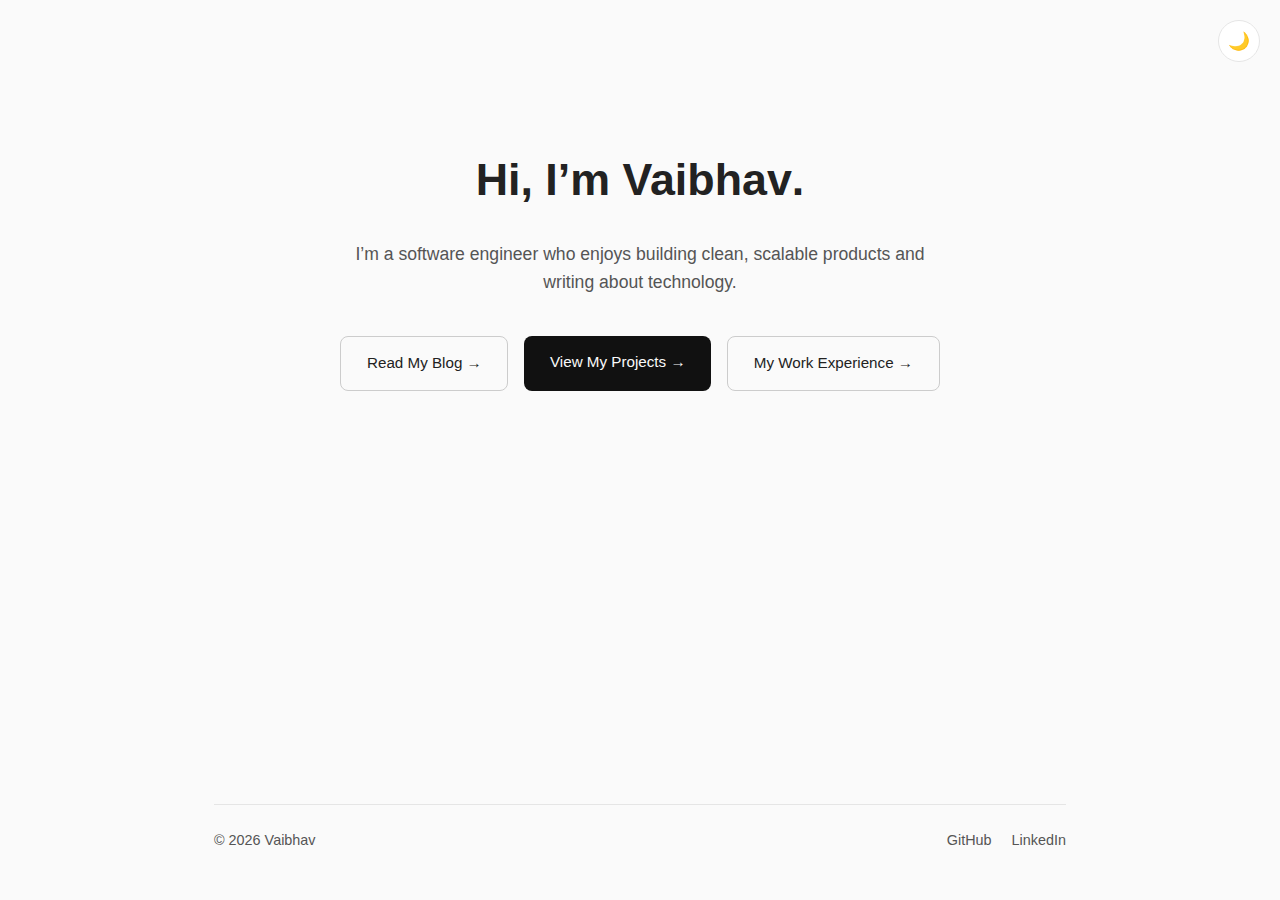
<file: index.html>
<!doctype html>
<html lang="en">

<head>
    <meta charset="UTF-8" />
    <meta name="viewport" content="width=device-width, initial-scale=1.0" />
    <title>Vaibhav | Portfolio</title>
    <link rel="stylesheet" href="styles.css" />
</head>

<body>
    <button id="theme-toggle" aria-label="Toggle dark mode">
        🌙
    </button>

    <main class="container">
        <section class="hero">
            <h1>Hi, I’m <span>Vaibhav</span>.</h1>
            <p class="intro">
                I’m a software engineer who enjoys building clean, scalable products
                and writing about technology.
            </p>

            <div class="actions">
                <a href="blog.html" class="btn secondary">Read My Blog →</a>
                <a href="projects.html" class="btn primary">View My Projects →</a>
                <a href="experience.html" class="btn secondary">
                    My Work Experience →
                </a>
            </div>
        </section>

        <footer>
            <p>© 2026 Vaibhav</p>
            <div class="links">
                <a href="https://github.com/vaibhavrawat24" target="_blank">GitHub</a>
                <a href="https://www.linkedin.com/in/vaibhav-singh-rawat-/" target="_blank">
                    LinkedIn
                </a>
            </div>
        </footer>
    </main>

    <script>
        const toggle = document.getElementById("theme-toggle");
        const root = document.documentElement;

        function setTheme(theme) {
            root.setAttribute("data-theme", theme);
            localStorage.setItem("theme", theme);
            toggle.textContent = theme === "dark" ? "☀️" : "🌙";
        }

        const savedTheme = localStorage.getItem("theme");
        const prefersDark = window.matchMedia(
            "(prefers-color-scheme: dark)"
        ).matches;

        if (savedTheme) {
            setTheme(savedTheme);
        } else {
            setTheme(prefersDark ? "dark" : "light");
        }

        toggle.addEventListener("click", () => {
            const currentTheme = root.getAttribute("data-theme");
            setTheme(currentTheme === "dark" ? "light" : "dark");
        });
    </script>
</body>

</html>
</file>
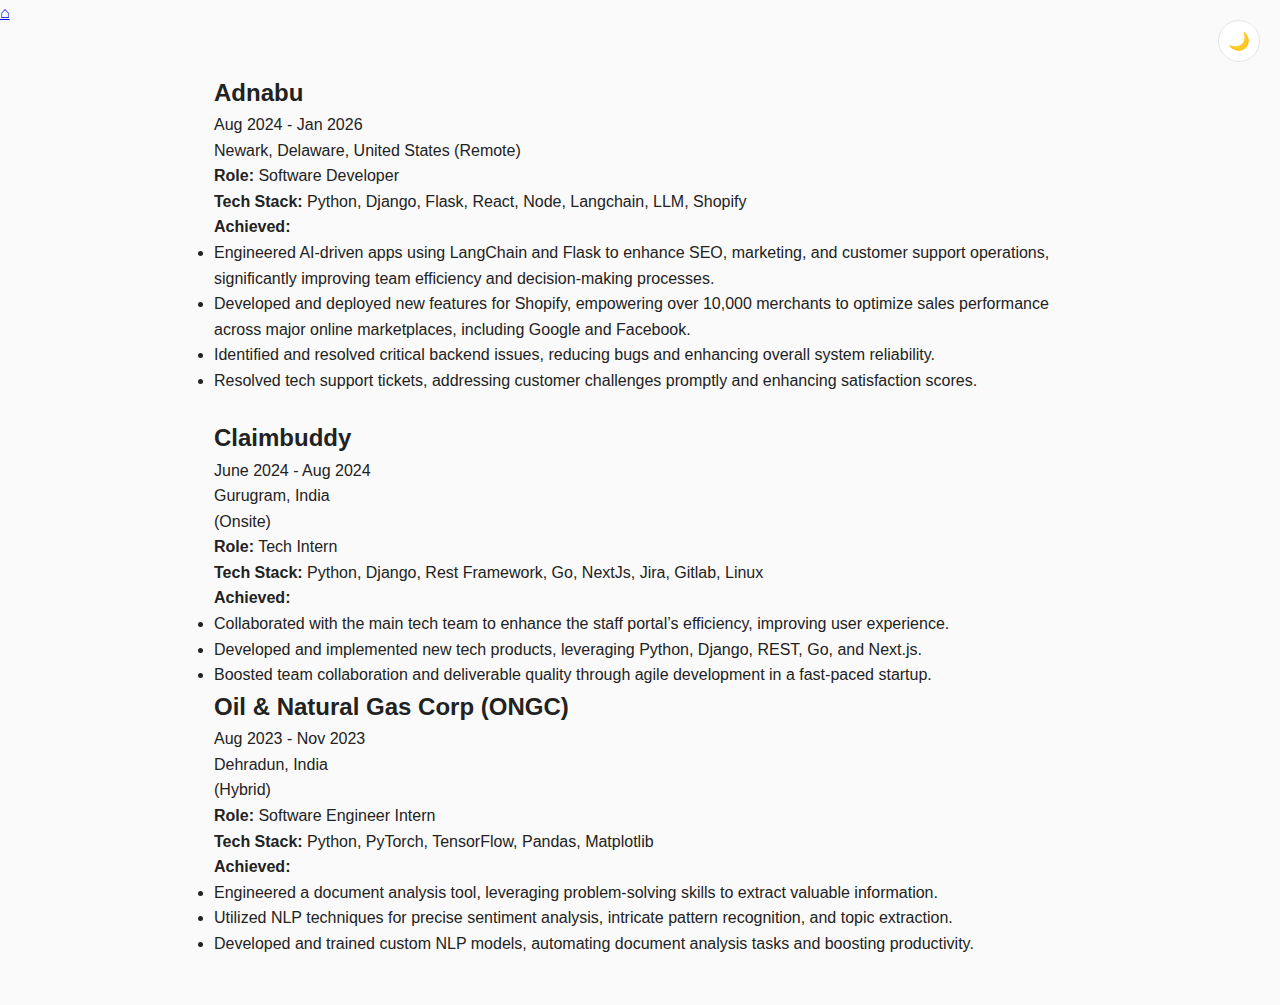
<file: experience.html>
<!doctype html>
<html lang="en">

<head>
    <meta charset="UTF-8" />
    <meta name="viewport" content="width=device-width, initial-scale=1.0" />
    <title>Work Experience | Vaibhav</title>
    <link rel="stylesheet" href="styles.css" />
</head>

<body>
    <a href="index.html" class="home-icon" aria-label="Go to home">
        ⌂
    </a>

    <button id="theme-toggle" aria-label="Toggle dark mode">🌙</button>

    <main class="container experience-wrapper">

        <section class="experience-section">
            <div class="experience-left">
                <h2>Adnabu</h2>
                <p class="duration">Aug 2024 - Jan 2026</p>
                <p class="duration">Newark, Delaware, United States (Remote)</p>
            </div>

            <div class="experience-divider"></div>

            <div class="experience-right">
                <div class="experience-card">
                    <strong>Role:</strong> Software Developer
                </div>

                <div class="experience-card">
                    <strong>Tech Stack:</strong> Python, Django, Flask, React, Node, Langchain, LLM, Shopify
                </div>

                <div class="experience-card">
                    <strong>Achieved:</strong>
                    <ul>
                        <li> Engineered AI-driven apps using LangChain and Flask to enhance SEO, marketing, and customer
                            support
                            operations, significantly improving team efficiency and decision-making processes.</li>
                        <li>Developed and deployed new features for Shopify, empowering over 10,000 merchants to
                            optimize sales
                            performance across major online marketplaces, including Google and Facebook.</li>
                        <li>Identified and resolved critical backend issues, reducing bugs and enhancing overall system
                            reliability.</li>
                        <li>Resolved tech support tickets, addressing customer challenges promptly and enhancing
                            satisfaction scores.</li>
                    </ul>
                </div>
            </div>

            <div class="scroll-hint" id="scroll-hint">
                Scroll to view more ↓
            </div>
        </section>

        <section class="experience-section">
            <div class="experience-left">
                <h2>Claimbuddy</h2>
                <p class="duration">June 2024 - Aug 2024</p>
                <p class="duration">Gurugram, India</p>
                <p class="duration">(Onsite)</p>
            </div>

            <div class="experience-divider"></div>

            <div class="experience-right">
                <div class="experience-card">
                    <strong>Role:</strong> Tech Intern
                </div>

                <div class="experience-card">
                    <strong>Tech Stack:</strong> Python, Django, Rest Framework, Go, NextJs, Jira, Gitlab, Linux
                </div>

                <div class="experience-card">
                    <strong>Achieved:</strong>
                    <ul>
                        <li>Collaborated with the main tech team to enhance the staff portal’s efficiency, improving
                            user experience.
                        </li>
                        <li>Developed and implemented new tech products, leveraging Python, Django, REST, Go, and
                            Next.js.
                        </li>
                        <li> Boosted team collaboration and deliverable quality through agile development in a
                            fast-paced startup.</li>
                    </ul>
                </div>
            </div>
        </section>

        <section class="experience-section">
            <div class="experience-left">
                <h2>Oil & Natural Gas Corp (ONGC)</h2>
                <p class="duration">Aug 2023 - Nov 2023</p>
                <p class="duration">Dehradun, India</p>
                <p class="duration">(Hybrid)</p>
            </div>

            <div class="experience-divider"></div>

            <div class="experience-right">
                <div class="experience-card">
                    <strong>Role:</strong> Software Engineer Intern
                </div>

                <div class="experience-card">
                    <strong>Tech Stack:</strong> Python, PyTorch, TensorFlow, Pandas, Matplotlib
                </div>

                <div class="experience-card">
                    <strong>Achieved:</strong>
                    <ul>
                        <li>Engineered a document analysis tool, leveraging problem-solving skills to extract valuable
                            information.</li>
                        <li>Utilized NLP techniques for precise sentiment analysis, intricate pattern recognition, and
                            topic extraction.</li>
                        <li>Developed and trained custom NLP models, automating document analysis tasks and boosting
                            productivity.</li>
                    </ul>
                </div>
            </div>
        </section>

    </main>

    <script>
        const toggle = document.getElementById("theme-toggle");
        const root = document.documentElement;

        function setTheme(theme) {
            root.setAttribute("data-theme", theme);
            localStorage.setItem("theme", theme);
            toggle.textContent = theme === "dark" ? "☀️" : "🌙";
        }

        const savedTheme = localStorage.getItem("theme");
        const prefersDark = window.matchMedia("(prefers-color-scheme: dark)").matches;

        setTheme(savedTheme || (prefersDark ? "dark" : "light"));

        toggle.addEventListener("click", () => {
            setTheme(
                root.getAttribute("data-theme") === "dark" ? "light" : "dark"
            );
        });
    </script>

    <script>
        const scrollHint = document.getElementById("scroll-hint");
        const wrapper = document.querySelector(".experience-wrapper");
        const sections = document.querySelectorAll(".experience-section");
        const lastSection = sections[sections.length - 1];

        scrollHint.style.opacity = "1";
        scrollHint.style.pointerEvents = "auto";

        const observer = new IntersectionObserver(
            ([entry]) => {
                if (entry.isIntersecting) {
                    scrollHint.style.opacity = "0";
                    scrollHint.style.pointerEvents = "none";
                } else {
                    scrollHint.style.opacity = "1";
                    scrollHint.style.pointerEvents = "auto";
                }
            },
            {
                root: null,
                threshold: 0.6
            }
        );

        observer.observe(lastSection);
    </script>
</body>

</html>
</file>
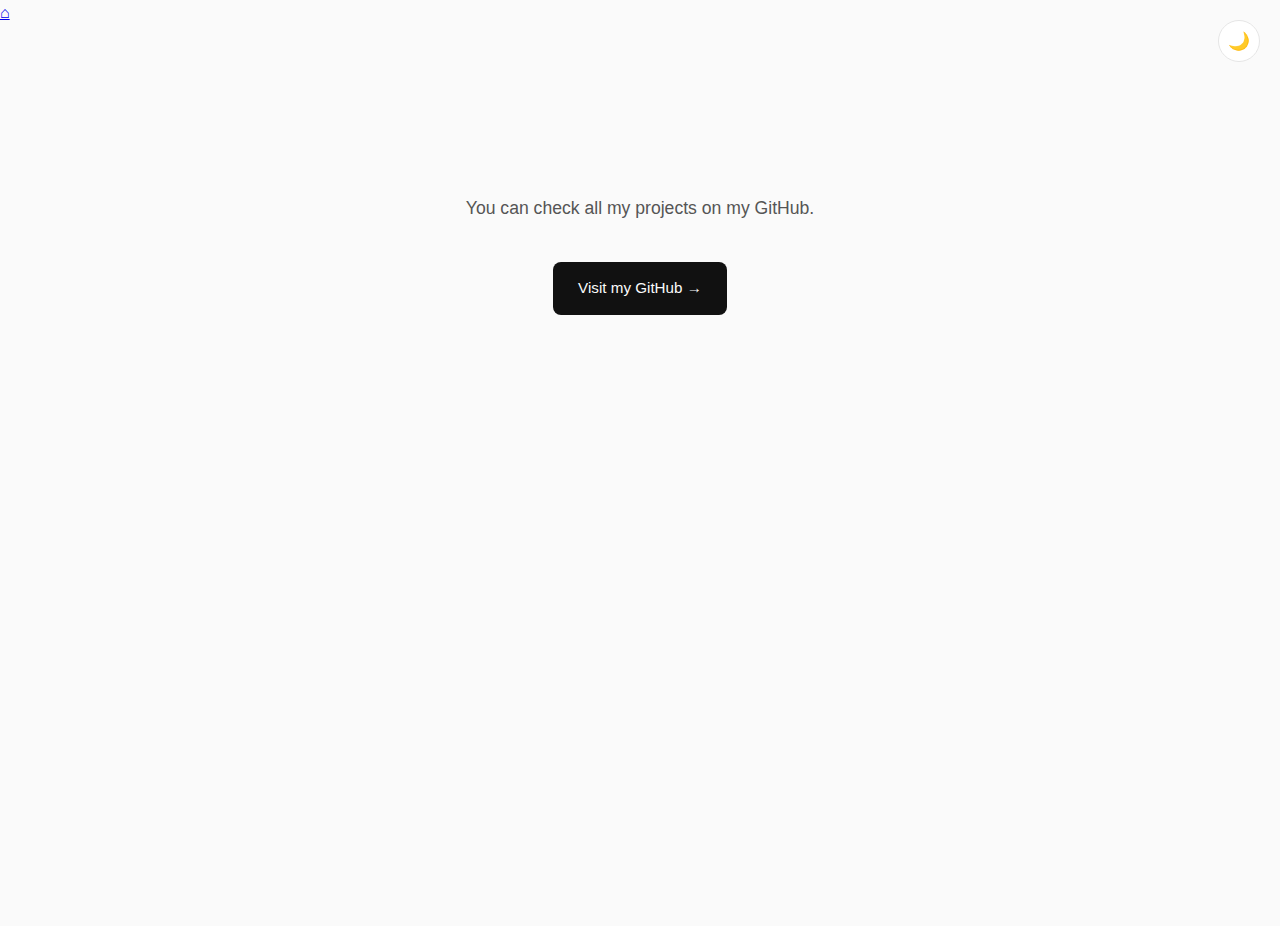
<file: projects.html>
<!doctype html>
<html lang="en">

<head>
    <meta charset="UTF-8" />
    <meta name="viewport" content="width=device-width, initial-scale=1.0" />
    <title>Projects | Vaibhav</title>
    <link rel="stylesheet" href="styles.css" />
</head>

<body>
    <a href="index.html" class="home-icon" aria-label="Go to home">
        ⌂
    </a>

    <button id="theme-toggle" aria-label="Toggle dark mode">🌙</button>

    <main class="container">
        <section class="hero">
            <p class="intro">
                You can check all my projects on my GitHub.
            </p>

            <div class="actions">
                <a href="https://github.com/vaibhavrawat24" target="_blank" class="btn primary">
                    Visit my GitHub →
                </a>
            </div>
        </section>
    </main>

    <script>
        const toggle = document.getElementById("theme-toggle");
        const root = document.documentElement;

        function setTheme(theme) {
            root.setAttribute("data-theme", theme);
            localStorage.setItem("theme", theme);
            toggle.textContent = theme === "dark" ? "☀️" : "🌙";
        }

        const savedTheme = localStorage.getItem("theme");
        const prefersDark = window.matchMedia("(prefers-color-scheme: dark)").matches;

        setTheme(savedTheme || (prefersDark ? "dark" : "light"));

        toggle.addEventListener("click", () => {
            setTheme(
                root.getAttribute("data-theme") === "dark" ? "light" : "dark"
            );
        });
    </script>
</body>

</html>
</file>
<file: styles.css>
/* =====================
   THEME VARIABLES
===================== */
:root {
  --bg: #fafafa;
  --text: #222;
  --muted: #555;
  --border: #e5e5e5;
  --card: #ffffff;
  --primary: #111;
  --primary-hover: #000;
  --secondary-border: #ccc;
  --secondary-hover: #999;
}

[data-theme="dark"] {
  --bg: #0f0f0f;
  --text: #eaeaea;
  --muted: #b5b5b5;
  --border: #2a2a2a;
  --card: #161616;
  --primary: #ffffff;
  --primary-hover: #e5e5e5;
  --secondary-border: #444;
  --secondary-hover: #666;
}

/* =====================
   RESET
===================== */
* {
  margin: 0;
  padding: 0;
  box-sizing: border-box;
}

/* =====================
   BASE STYLES
===================== */
body {
  font-family:
    -apple-system, BlinkMacSystemFont, "Segoe UI", Roboto, sans-serif;
  background-color: var(--bg);
  color: var(--text);
  line-height: 1.6;
  transition:
    background-color 0.3s ease,
    color 0.3s ease;
}

.container {
  max-width: 900px;
  min-height: 100vh;
  margin: 0 auto;
  padding: 3rem 1.5rem;
  display: flex;
  flex-direction: column;
  justify-content: space-between;
}

/* =====================
   HERO
===================== */
.hero {
  text-align: center;
  margin-top: 6rem;
}

/* Optional profile image */
.profile-img {
  width: 120px;
  height: 120px;
  border-radius: 50%;
  object-fit: cover;
  margin-bottom: 1.5rem;
}

.hero h1 {
  font-size: 2.8rem;
  font-weight: 600;
}

.hero h1 span {
  font-weight: 700;
}

.intro {
  max-width: 600px;
  margin: 1.5rem auto 2.5rem;
  font-size: 1.1rem;
  color: var(--muted);
}

/* =====================
   BUTTONS
===================== */
.actions {
  display: flex;
  gap: 1rem;
  justify-content: center;
  flex-wrap: wrap;
}

.btn {
  text-decoration: none;
  padding: 0.9rem 1.6rem;
  border-radius: 8px;
  font-size: 0.95rem;
  transition: all 0.2s ease;
}

.btn.primary {
  background-color: var(--primary);
  color: var(--bg);
}

.btn.primary:hover {
  background-color: var(--primary-hover);
}

.btn.secondary {
  border: 1px solid var(--secondary-border);
  color: var(--text);
}

.btn.secondary:hover {
  border-color: var(--secondary-hover);
}

/* =====================
   FOOTER
===================== */
footer {
  display: flex;
  justify-content: space-between;
  align-items: center;
  font-size: 0.9rem;
  color: var(--muted);
  border-top: 1px solid var(--border);
  padding-top: 1.5rem;
  margin-top: 3rem;
}

footer a {
  color: var(--muted);
  text-decoration: none;
  margin-left: 1rem;
}

footer a:hover {
  text-decoration: underline;
}

/* =====================
   TABLET
===================== */
@media (max-width: 1024px) {
  .container {
    padding: 2.5rem 1.5rem;
  }

  .hero {
    margin-top: 4rem;
  }

  .hero h1 {
    font-size: 2.4rem;
  }

  .intro {
    font-size: 1.05rem;
  }
}

/* =====================
   MOBILE
===================== */
@media (max-width: 600px) {
  .container {
    padding: 2rem 1.25rem;
  }

  .hero {
    margin-top: 3rem;
  }

  .hero h1 {
    font-size: 2rem;
  }

  .intro {
    font-size: 1rem;
    margin-bottom: 2rem;
  }

  .actions {
    flex-direction: column;
    width: 100%;
  }

  .btn {
    width: 100%;
    text-align: center;
  }

  footer {
    flex-direction: column;
    text-align: center;
    gap: 0.75rem;
  }

  footer a {
    margin-left: 0;
    margin-right: 0.75rem;
  }
}

/* =====================
   DARK MODE TOGGLE
===================== */
#theme-toggle {
  position: fixed;
  top: 1.25rem;
  right: 1.25rem;
  background: var(--card);
  border: 1px solid var(--border);
  border-radius: 50%;
  width: 42px;
  height: 42px;
  cursor: pointer;
  font-size: 1.1rem;
  transition:
    background-color 0.3s ease,
    border-color 0.3s ease;
}
</file>
